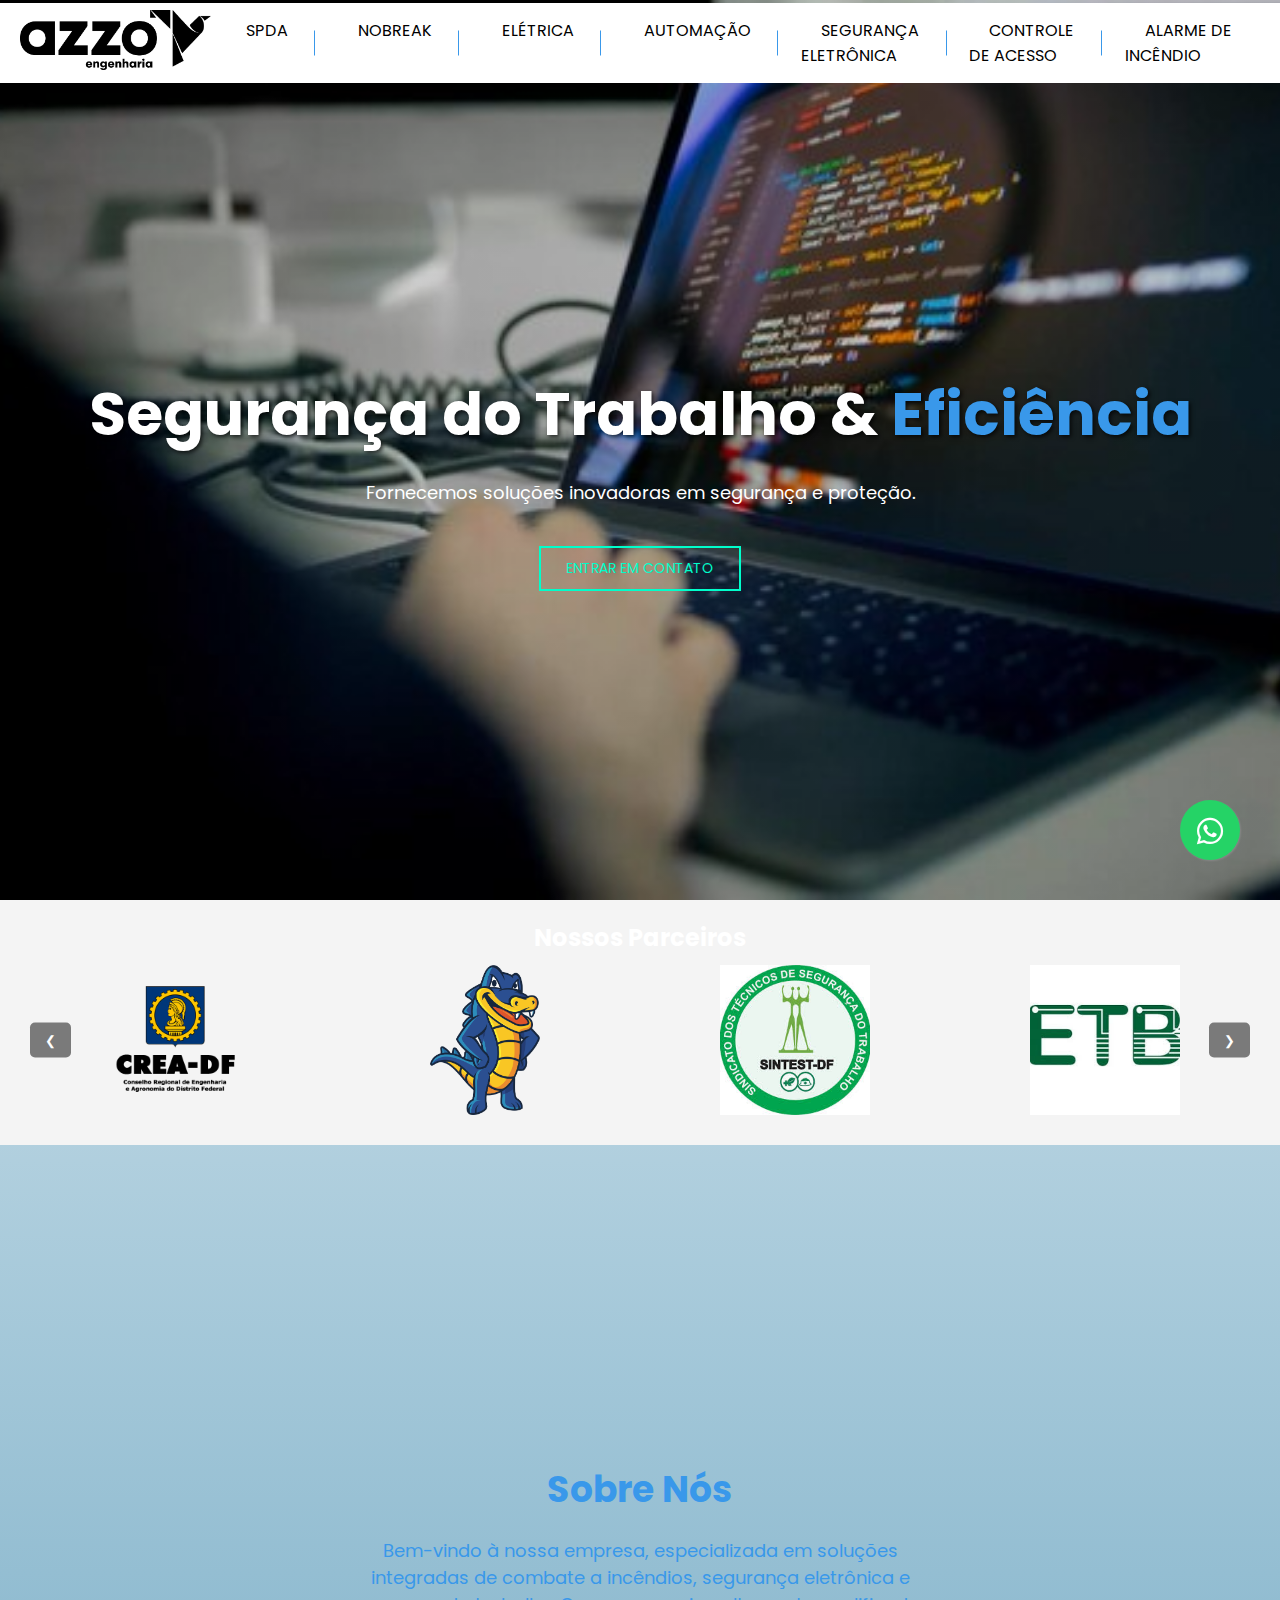
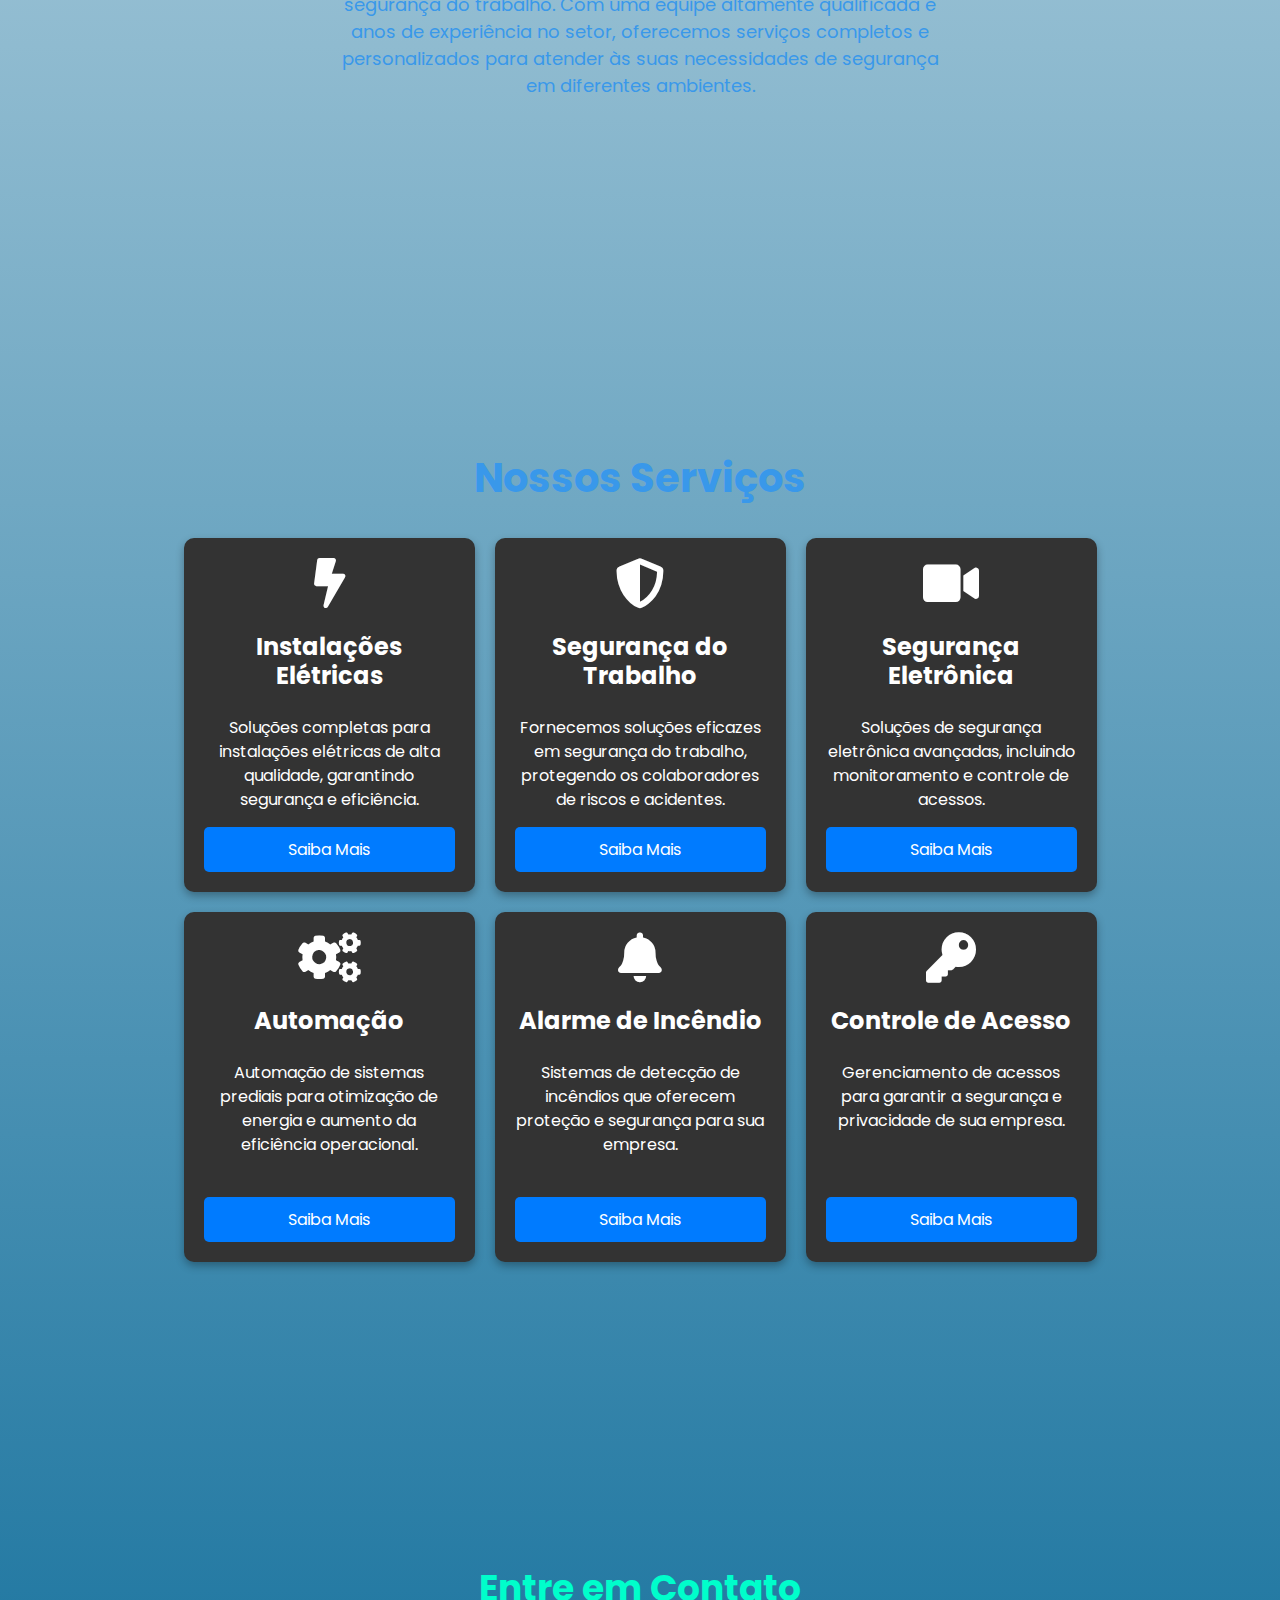
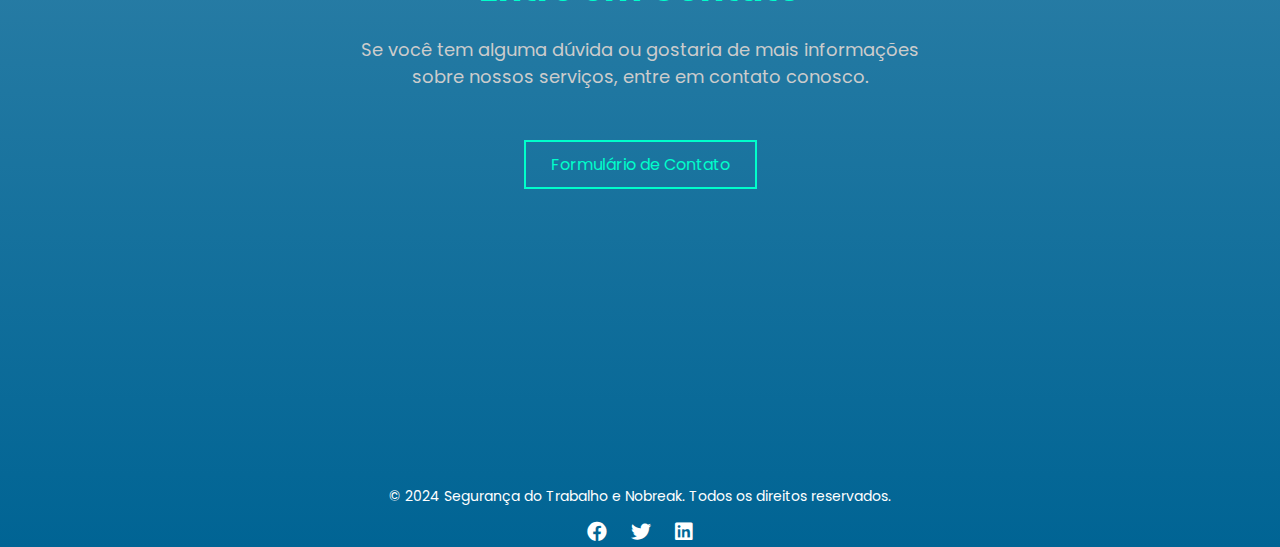
<file: index.html>
<!DOCTYPE html>
<html lang="en">
<head>
    <meta charset="UTF-8">
    <meta name="viewport" content="width=device-width, initial-scale=1.0">
    <title>Segurança do Trabalho e Nobreak</title>
    <link rel="stylesheet" href="https://cdnjs.cloudflare.com/ajax/libs/font-awesome/5.15.3/css/all.min.css">
    <link href="https://fonts.googleapis.com/css2?family=Poppins:wght@400;600;700;900&display=swap" rel="stylesheet">
    
    <link rel="stylesheet" href="./styles/styleHeader.css">
    <link rel="stylesheet" href="./styles/styleWelcome.css">
    <link rel="stylesheet" href="./styles/stylepartners.css">
    <link rel="stylesheet" href="./styles/styleAbout.css">
    <link rel="stylesheet" href="./styles/styleServices.css">
    <link rel="stylesheet" href="./styles/styleFooter.css">
    <link rel="stylesheet" href="./styles/styleContact.css">
    <link rel="stylesheet" href="./styles/styleIndex.css">
<body>
    <header>
        <div class="wrapper">
            <div class="logo">
                <img src="./assets/logo-azzo-preta.png" alt="Logo">
            </div>
            <div class="menu-toggle" id="menuToggle">
                <div class="bar"></div>
                <div class="bar"></div>
                <div class="bar"></div>
            </div>
            <ul class="nav-area" id="navArea">
                <li><a href="#welcome">SPDA</a></li>
                <li><a href="#about">Nobreak</a></li>
                <li><a href="#contact">Elétrica</a></li>
                <li><a href="#welcome">Automação</a></li>
                <li><a href="#about">Segurança eletrônica</a></li>
                <li><a href="#contact">Controle de acesso</a></li>
                <li><a href="#contact">Alarme de incêndio</a></li>
            </ul>
        </div>
    </header>

    <section class="welcome-text" id="welcome">
        <h1>Segurança do Trabalho & <span>Eficiência</span></h1>
        <p>Fornecemos soluções inovadoras em segurança e proteção.</p>
        <a href="https://wa.me/5511996349477" class="contact-us-btn" target="_blank">Entrar em contato</a>
    </section>

    <section class="partners" id="partners">
        <h2>Nossos Parceiros</h2>
        <div class="carousel">
            <div class="carousel-inner">
                <div class="carousel-item active">
                    <img src="./assets/crea.png" alt="Parceiro 1">
                </div>
                <div class="carousel-item">
                    <img src="./assets/hostgator.png" alt="Parceiro 2">
                </div>
                <div class="carousel-item">
                    <img src="./assets/image-2.jpeg" alt="Parceiro 3">
                </div>
                <div class="carousel-item">
                    <img src="./assets/image-3.jpeg" alt="Parceiro 4">
                </div>
            </div>
            <button class="carousel-control prev" onclick="moveSlide(-1)">&#10094;</button>
            <button class="carousel-control next" onclick="moveSlide(1)">&#10095;</button>
        </div>
    </section>
    
    <section class="about" id="about">
        <h2>Sobre Nós</h2>
        <p>Bem-vindo à nossa empresa, especializada em soluções integradas de combate a 
            incêndios, segurança eletrônica e segurança do trabalho. Com uma equipe altamente qualificada 
            e anos de experiência no setor, oferecemos serviços completos e personalizados para atender às 
            suas necessidades de segurança em diferentes ambientes.</p>
    </section>

    <section class="services" id="services">
        <h2>Nossos Serviços</h2>
        <div class="service-container">
            <div class="service-item">
                <i class="fas fa-bolt"></i>
                <h3>Instalações Elétricas</h3>
                <p>Soluções completas para instalações elétricas de alta qualidade, garantindo segurança e eficiência.</p>
                <a href="#" class="service-btn">Saiba Mais</a>
            </div>
            <div class="service-item">
                <i class="fas fa-shield-alt"></i>
                <h3>Segurança do Trabalho</h3>
                <p>Fornecemos soluções eficazes em segurança do trabalho, protegendo os colaboradores de riscos e acidentes.</p>
                <a href="#" class="service-btn">Saiba Mais</a>
            </div>
            <div class="service-item">
                <i class="fas fa-video"></i>
                <h3>Segurança Eletrônica</h3>
                <p>Soluções de segurança eletrônica avançadas, incluindo monitoramento e controle de acessos.</p>
                <a href="#" class="service-btn">Saiba Mais</a>
            </div>
            <div class="service-item">
                <i class="fas fa-cogs"></i>
                <h3>Automação</h3>
                <p>Automação de sistemas prediais para otimização de energia e aumento da eficiência operacional.</p>
                <a href="#" class="service-btn">Saiba Mais</a>
            </div>
            <div class="service-item">
                <i class="fas fa-bell"></i>
                <h3>Alarme de Incêndio</h3>
                <p>Sistemas de detecção de incêndios que oferecem proteção e segurança para sua empresa.</p>
                <a href="#" class="service-btn">Saiba Mais</a>
            </div>
            <div class="service-item">
                <i class="fas fa-key"></i>
                <h3>Controle de Acesso</h3>
                <p>Gerenciamento de acessos para garantir a segurança e privacidade de sua empresa.</p>
                <a href="#" class="service-btn">Saiba Mais</a>
            </div>
        </div>
    </section>

    <section class="contact" id="contact">
        <h2>Entre em Contato</h2>
        <p>Se você tem alguma dúvida ou gostaria de mais informações sobre nossos serviços, entre em contato conosco.</p>
        <a href="https://wa.me/5511996349477" class="contact-btn" target="_blank">Formulário de Contato</a>
    </section>

    <a class="btn-whatsapp" href="https://wa.me/5511996349477" target="_blank">
        <i class="fab fa-whatsapp"></i>
    </a>

    <footer>
        <p>&copy; 2024 Segurança do Trabalho e Nobreak. Todos os direitos reservados.</p> 
        <div class="social-icons">
            <a href="https://facebook.com" target="_blank"><i class="fab fa-facebook"></i></a>
            <a href="https://twitter.com" target="_blank"><i class="fab fa-twitter"></i></a>
            <a href="https://linkedin.com" target="_blank"><i class="fab fa-linkedin"></i></a>
        </div>
    </footer>

    <script>
        const menuToggle = document.getElementById('menuToggle');
        const navArea = document.getElementById('navArea');

        menuToggle.addEventListener('click', () => {
            navArea.classList.toggle('active');
            menuToggle.classList.toggle('active');
        });

        let currentSlide = 0;
let itemsToShow = window.innerWidth < 768 ? 1 : 4; // 1 item para mobile e 4 para desktop
const carouselInner = document.querySelector('.carousel-inner');
const carouselItems = document.querySelectorAll('.carousel-item');

// Duplicar os itens para permitir o looping
const cloneItems = [...carouselItems].map(item => item.cloneNode(true));
cloneItems.forEach(item => carouselInner.appendChild(item));

// Atualiza a quantidade total de slides após a duplicação
const totalSlides = carouselItems.length + cloneItems.length;

function showSlide(index) {
    const offset = (index % (carouselItems.length)) * (100 / itemsToShow); // Calcular o deslocamento em %
    carouselInner.style.transform = `translateX(-${offset}%)`;
}

function moveSlide(step) {
    currentSlide += step;

    // Se o slide atual estiver fora dos limites, reinicie
    if (currentSlide >= totalSlides) {
        currentSlide = 0; // Volta para o primeiro slide
    } else if (currentSlide < 0) {
        currentSlide = totalSlides - 1; // Volta para o último slide
    }

    showSlide(currentSlide);
}

// Mover manualmente
document.querySelector('.carousel-control.prev').addEventListener('click', () => moveSlide(-1));
document.querySelector('.carousel-control.next').addEventListener('click', () => moveSlide(1));

// Configurar intervalo automático para todas as versões
const autoSlideInterval = setInterval(() => {
    moveSlide(1);
}, 3000); // Muda a cada 3 segundos

// Inicializar o carrossel mostrando os primeiros itens
showSlide(currentSlide);

// Adicione um listener para redimensionamento da janela
window.addEventListener('resize', () => {
    itemsToShow = window.innerWidth < 768 ? 1 : 4; // Atualiza o número de itens exibidos
    currentSlide = 0; // Reseta para o primeiro item
    showSlide(currentSlide); // Atualiza a exibição
});

        </script>
</body>
</html>
</file>
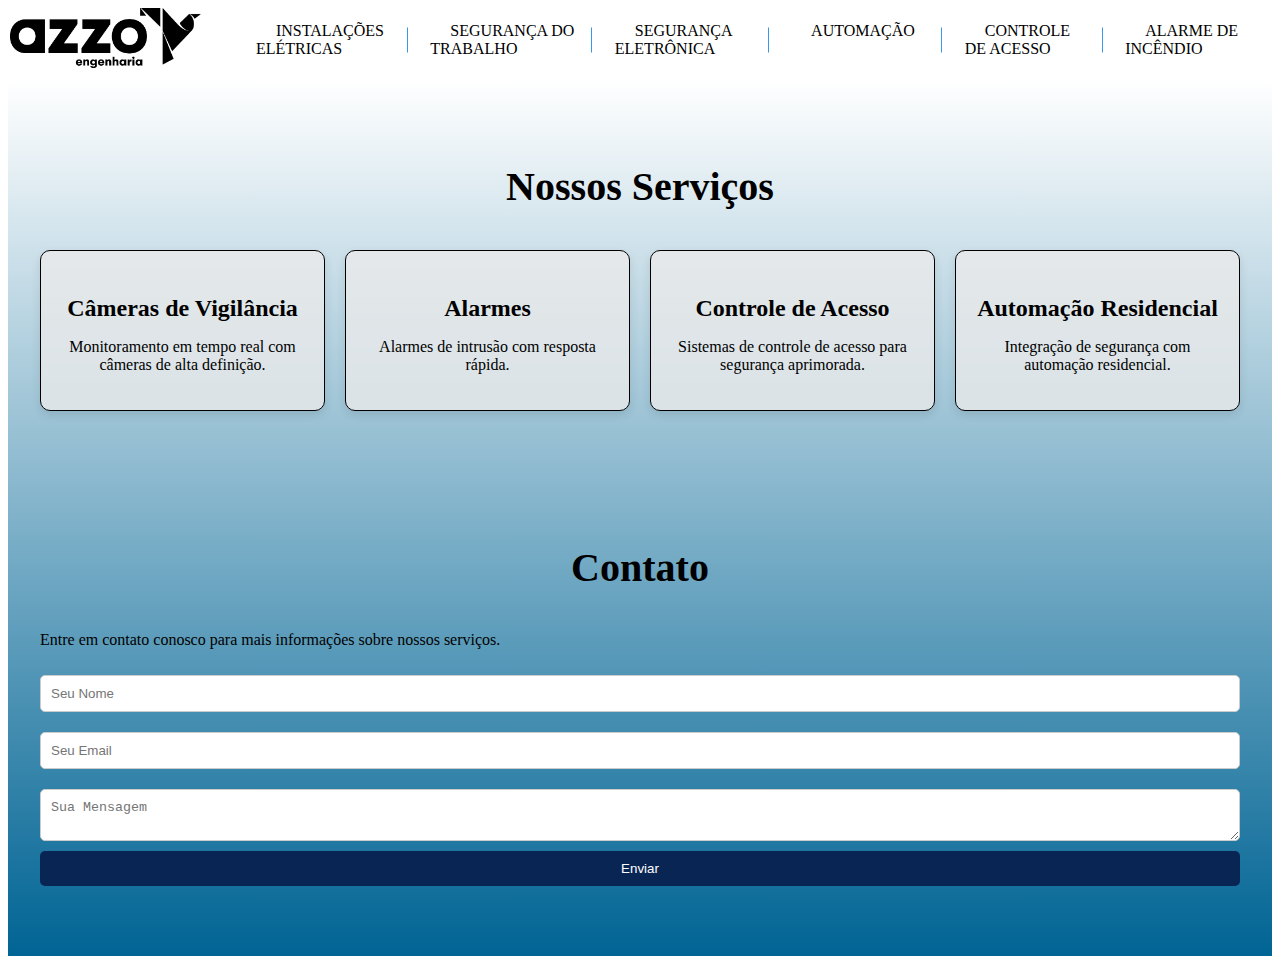
<file: pages/alarme-de-incendio.html>
<!DOCTYPE html>
<html lang="pt-BR">
<head>
    <meta charset="UTF-8">
    <meta name="viewport" content="width=device-width, initial-scale=1.0">
    <title>Serviços de Segurança Eletrônica</title>
    <link rel="stylesheet" href="./blog.css">
</head>
<body>

    <header>
        <div class="wrapper">
            <div class="logo">
                <a href="./../index.html"> 
                    <img src="../assets/logo-azzo-preta.png" alt="Logo">
                </a>
            </div>
            <div class="menu-toggle" id="menuToggle">
                <div class="bar"></div>
                <div class="bar"></div>
                <div class="bar"></div>
            </div>
            <ul class="nav-area" id="navArea">
                <li><a href="./instalacoes-eletricas.html">Instalações Elétricas</a></li>
                <li><a href="./seguranca-do-trabalho.html">Segurança do Trabalho</a></li>
                <li><a href="./automacao.html">Segurança Eletrônica</a></li>
                <li><a href="./seguranca-eletronica.html">Automação</a></li>
                <li><a href="./alarme-de-incendio.html">Controle de Acesso</a></li>
                <li><a href="./controle-de-acesso.html">Alarme de Incêndio</a></li>
            </ul>
        </div>
    </header>

    <div class='content'>
        <section id="servicos" class="services-section">
            <div class="container">
                <h2>Nossos Serviços</h2>
                <div class="services-grid">
                    <div class="service-card">
                        <h3>Câmeras de Vigilância</h3>
                        <p>Monitoramento em tempo real com câmeras de alta definição.</p>
                    </div>
                    <div class="service-card">
                        <h3>Alarmes</h3>
                        <p>Alarmes de intrusão com resposta rápida.</p>
                    </div>
                    <div class="service-card">
                        <h3>Controle de Acesso</h3>
                        <p>Sistemas de controle de acesso para segurança aprimorada.</p>
                    </div>
                    <div class="service-card">
                        <h3>Automação Residencial</h3>
                        <p>Integração de segurança com automação residencial.</p>
                    </div>
                </div>
            </div>
        </section>
    
        <section id="contato" class="contact-section">
            <div class="container">
                <h2>Contato</h2>
                <p>Entre em contato conosco para mais informações sobre nossos serviços.</p>
                <form>
                    <input type="text" placeholder="Seu Nome" required>
                    <input type="email" placeholder="Seu Email" required>
                    <textarea placeholder="Sua Mensagem" required></textarea>
                    <button type="submit">Enviar</button>
                </form>
            </div>
        </section>
    </div>

    <script>
        document.addEventListener('DOMContentLoaded', function () {
            const menuToggle = document.querySelector('.menu-toggle');
            const navArea = document.querySelector('.nav-area');

            menuToggle.addEventListener('click', function () {
                navArea.classList.toggle('show'); // Adiciona ou remove a classe 'show'
            });
        });
    </script>
    
</body>
</html>
</file>
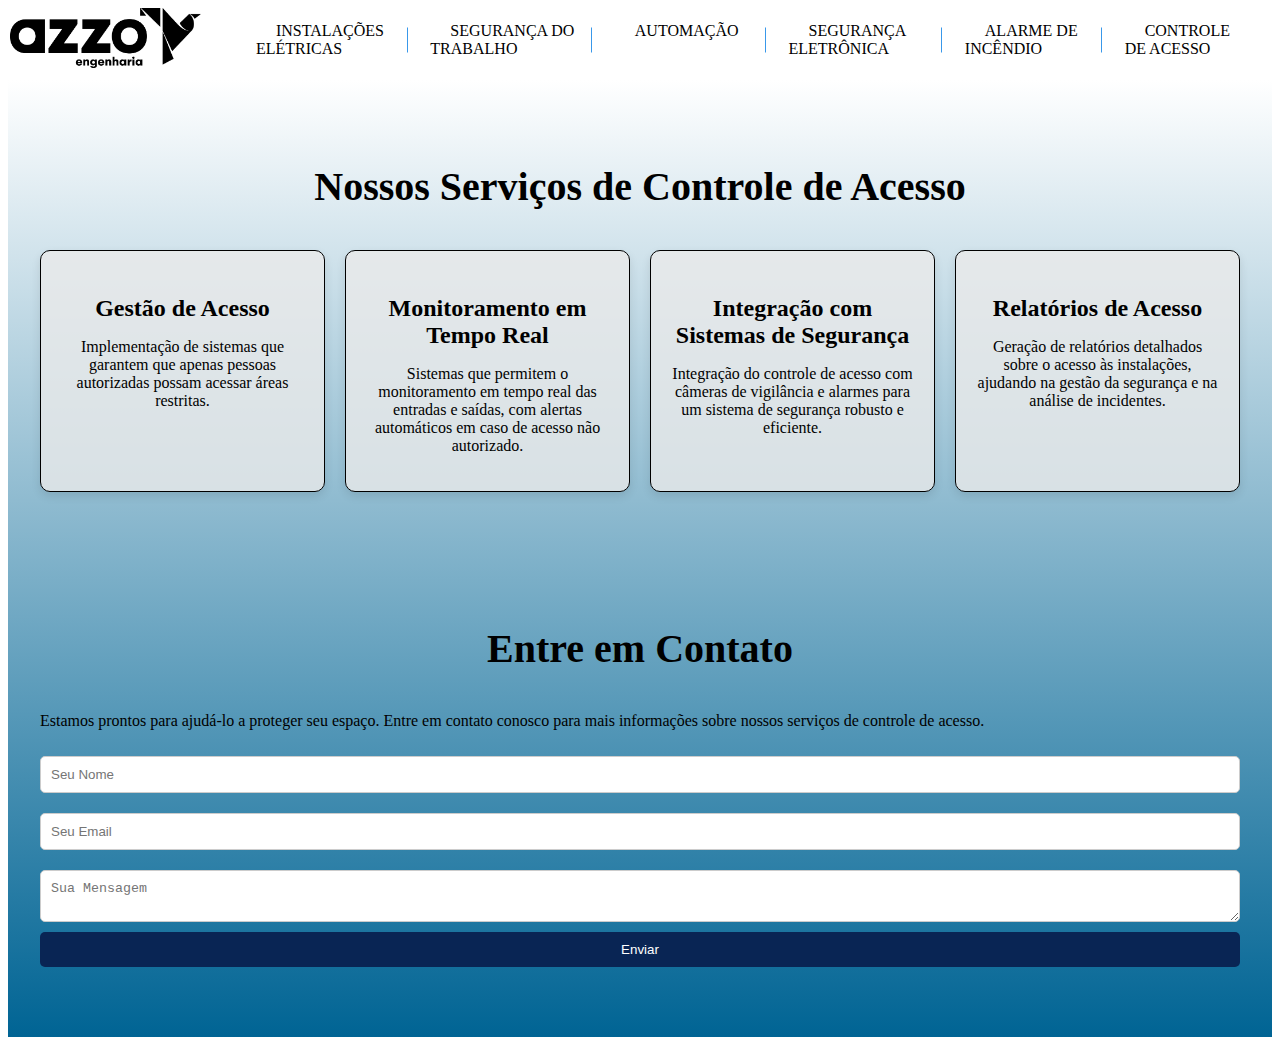
<file: pages/controle-de-acesso.html>
<!DOCTYPE html>
<html lang="pt-BR">
<head>
    <meta charset="UTF-8">
    <meta name="viewport" content="width=device-width, initial-scale=1.0">
    <title>Serviços de Controle de Acesso</title>
    <link rel="stylesheet" href="./blog.css">
</head>
<body>

    <header>
        <div class="wrapper">
            <div class="logo">
                <a href="./../index.html"> 
                    <img src="../assets/logo-azzo-preta.png" alt="Logo">
                </a>
            </div>
            <div class="menu-toggle" id="menuToggle">
                <div class="bar"></div>
                <div class="bar"></div>
                <div class="bar"></div>
            </div>
            <ul class="nav-area" id="navArea">
                <li><a href="./instalacoes-eletricas.html">Instalações Elétricas</a></li>
                <li><a href="./seguranca-do-trabalho.html">Segurança do Trabalho</a></li>
                <li><a href="./automacao.html">Automação</a></li>
                <li><a href="./seguranca-eletronica.html">Segurança Eletrônica</a></li>
                <li><a href="./alarme-de-incendio.html">Alarme de Incêndio</a></li>
                <li><a href="./controle-de-acesso.html">Controle de Acesso</a></li>
            </ul>
        </div>
    </header>

    <div class='content'>
        <section id="servicos" class="services-section">
            <div class="container">
                <h2>Nossos Serviços de Controle de Acesso</h2>
                <div class="services-grid">
                    <div class="service-card">
                        <h3>Gestão de Acesso</h3>
                        <p>Implementação de sistemas que garantem que apenas pessoas autorizadas possam acessar áreas restritas.</p>
                    </div>
                    <div class="service-card">
                        <h3>Monitoramento em Tempo Real</h3>
                        <p>Sistemas que permitem o monitoramento em tempo real das entradas e saídas, com alertas automáticos em caso de acesso não autorizado.</p>
                    </div>
                    <div class="service-card">
                        <h3>Integração com Sistemas de Segurança</h3>
                        <p>Integração do controle de acesso com câmeras de vigilância e alarmes para um sistema de segurança robusto e eficiente.</p>
                    </div>
                    <div class="service-card">
                        <h3>Relatórios de Acesso</h3>
                        <p>Geração de relatórios detalhados sobre o acesso às instalações, ajudando na gestão da segurança e na análise de incidentes.</p>
                    </div>
                </div>
            </div>
        </section>
    
        <section id="contato" class="contact-section">
            <div class="container">
                <h2>Entre em Contato</h2>
                <p>Estamos prontos para ajudá-lo a proteger seu espaço. Entre em contato conosco para mais informações sobre nossos serviços de controle de acesso.</p>
                <form>
                    <input type="text" placeholder="Seu Nome" required>
                    <input type="email" placeholder="Seu Email" required>
                    <textarea placeholder="Sua Mensagem" required></textarea>
                    <button type="submit">Enviar</button>
                </form>
            </div>
        </section>
    </div>

    <script>
        document.addEventListener('DOMContentLoaded', function () {
            const menuToggle = document.querySelector('.menu-toggle');
            const navArea = document.querySelector('.nav-area');

            menuToggle.addEventListener('click', function () {
                navArea.classList.toggle('show'); // Adiciona ou remove a classe 'show'
            });
        });
    </script>
    
</body>
</html>
</file>
<file: styles/styleHeader.css>
/* Estilos gerais do cabeçalho */
header {
    position: fixed; /* Cabeçalho fixo no topo */
    top: 0;
    left: 0;
    width: 100%;
    height: 80px; /* Altura do cabeçalho */
    z-index: 1000; /* Para garantir que fique acima do conteúdo */
    background: #fff;
    margin: 3px 0; /* Espaço */
    display: flex; /* Flexbox para alinhamento */
    justify-content: space-between; /* Espaça logo e menu */
    align-items: center; /* Alinha verticalmente */
    padding: 0 20px; /* Espaçamento horizontal */
}

.wrapper {
    display: flex;
    align-items: center; /* Centraliza logo e menu toggle */
    width: 100%; /* Largura total */
}

.logo img {
    max-height: 60px; /* Limita a altura da logo */
}

.menu-toggle {
    display: none; /* Esconde o menu toggle por padrão */
    flex-direction: column; /* Coluna para as barras */
    cursor: pointer; /* Indica que é clicável */
    margin-left: auto; /* Margem à esquerda para empurrar para a direita */
}

.menu-toggle .bar {
    height: 3px;
    width: 25px;
    background-color: #000; /* Alterado para preto */
    margin: 3px 0; /* Espaço entre as barras */
}

.nav-area {
    list-style: none;
    display: flex; /* Flex para o menu */
    margin-left: auto; /* Espaço à esquerda para separar da logo */
}

.nav-area li {
    margin: 0 15px; /* Espaçamento entre itens */
    position: relative; /* Para posicionar a borda */
}

.nav-area li a {
    color: #000000; /* Cor padrão dos links */
    text-decoration: none;
    padding: 10px 20px; /* Padding consistente para todos os links */
    font-size: 16px; /* Tamanho da fonte consistente */
    text-transform: uppercase; /* Letras maiúsculas */
    transition: color 0.3s; /* Transição suave */
    border-radius: 5px; /* Arredonda os cantos */
}

/* Borda entre os itens do menu */
.nav-area li:not(:last-child)::after {
    content: ""; /* Cria um pseudo-elemento */
    position: absolute;
    right: -7.5px; /* Posição da borda */
    top: 50%;
    transform: translateY(-50%);
    width: 1px; /* Largura da borda */
    height: 25px; /* Altura da borda */
    background-color: #3998EA; /* Cor da borda */
}

/* Estilo para o hover do link */
.nav-area li a:hover {
    color: #3998EA; /* Cor do texto ao passar o mouse */
}

/* Estilos para dispositivos móveis */
@media (max-width: 768px) {
    .menu-toggle {
        display: flex; /* Mostra o toggle no mobile */
    }
    
    .nav-area {
        flex-direction: column; /* Coloca os itens em coluna */
        position: absolute; /* Posiciona o menu */
        top: 80px; /* Abaixo do cabeçalho */
        left: 0;
        width: 100%; /* Largura total */
        background: #333; /* Fundo do menu */
        display: none; /* Esconde o menu por padrão */
    }

    .nav-area.show {
        display: flex; /* Mostra o menu quando ativo */
    }

    .nav-area li {
        margin: 10px 0; /* Espaçamento vertical entre itens */
        text-align: center; /* Centraliza os links */
    }

    .nav-area li a {
        color: #ffffff; /* Letras brancas na versão mobile */
        padding: 15px 20px; /* Aumenta o padding para todos os links */
        transition: background-color 0.3s; /* Transição suave para o fundo */
    }

    .nav-area li a:hover {
        background-color: #3998EA; /* Fundo ao passar o mouse */
    }
}
</file>
<file: styles/styleWelcome.css>
.welcome-text {
    width: 100%;
    height: 100vh; /* A altura da seção ocupa 100% da altura da viewport */
    display: flex; /* Flexbox para centralização */
    flex-direction: column;
    justify-content: center;
    align-items: center;
    text-align: center; /* Centraliza o texto */
    background: linear-gradient(rgba(0, 0, 0, 0.2), rgba(0, 0, 0, 0.2)), url('../assets/image-1.jpg') no-repeat center center; /* Gradiente mais claro */
    background-size: cover; /* Cobertura total */
    padding-top: 0; /* Ajuste conforme necessário */
    animation: fadeIn 1s ease-in; /* Animação de entrada */
}

@keyframes fadeIn {
    from { opacity: 0; }
    to { opacity: 1; }
}

.welcome-text h1 {
    font-size: 60px;
    text-shadow: 2px 2px 4px rgba(0, 0, 0, 0.7); /* Sombra de texto */
}

.welcome-text h1 span {
    color: #3998EA;
}

.welcome-text p {
    font-size: 18px;
    margin: 20px 0;
}

.contact-us-btn {
    border: 1px solid #fff;
    padding: 10px 25px;
    text-decoration: none;
    text-transform: uppercase;
    font-size: 14px;
    margin-top: 20px;
    display: inline-block;
    color: #fff;
    transition: background 0.3s, color 0.3s; /* Transição suave */
}

.contact-us-btn:hover {
    background: #3998EA; /* Cor de fundo ao passar o mouse */
    color: #333; /* Cor do texto ao passar o mouse */
}
</file>
<file: styles/stylepartners.css>
.partners {
    padding: 20px; /* Padding para a seção */
    text-align: center;
    background-color: #f4f4f4; /* Cor de fundo para a seção */
    height: auto; /* Ajusta a altura da seção automaticamente */
}

.carousel {
    position: relative;
    width: 100%; /* A largura do carrossel é 100% da seção */
    margin: 0 auto; /* Centraliza o carrossel */
    overflow: hidden; /* Oculta os itens que estão fora do carrossel */
}

.carousel-inner {
    display: flex;
    transition: transform 0.5s ease; /* Transição suave ao mudar de imagem */
    width: auto; /* A largura será ajustada automaticamente para os itens */
}

.carousel-item {
    flex: 0 0 auto; /* Ajusta a largura com base no número de itens a serem exibidos */
    height: auto; /* O item ocupa toda a altura do carrossel */
    display: flex; /* Flexbox para centralizar a imagem */
    justify-content: center; /* Centraliza horizontalmente */
    align-items: center; /* Centraliza verticalmente */
    padding: 10px; /* Adiciona espaço entre os itens */
    box-sizing: border-box; /* Inclui o padding na largura total */
}

.carousel-item img {
    max-height: 150px; /* Limita a altura máxima da imagem */
    width: 100%; /* Ajusta a largura para 100% do item */
    height: auto; /* Mantém a proporção da imagem */
    object-fit: contain; /* Mantém a proporção da imagem sem distorções */
}

/* Estilos para responsividade */
@media (max-width: 768px) {
    .carousel-item {
        flex: 0 0 100%; /* Cada item ocupa 100% da largura em dispositivos móveis */
    }

    .carousel-inner {
        transition: none; /* Remove a transição em mobile para não afetar a experiência */
    }
}

@media (min-width: 769px) {
    .carousel-item {
        flex: 0 0 25%; /* Cada item ocupa 25% da largura em desktops, ajuste conforme necessário */
    }
}

.carousel-control {
    position: absolute;
    top: 50%;
    transform: translateY(-50%);
    background-color: rgba(0, 0, 0, 0.5); /* Cor de fundo semi-transparente */
    color: white; /* Cor do texto */
    border: none; /* Remove a borda do botão */
    padding: 10px 15px; /* Aumenta o padding horizontal para melhor clique */
    cursor: pointer; /* Cursor de ponteiro ao passar o mouse */
    border-radius: 5px; /* Arredonda os cantos do botão */
    transition: background-color 0.3s ease; /* Transição suave na cor de fundo */
}

.carousel-control:hover {
    background-color: rgba(0, 0, 0, 0.7); /* Escurece o fundo ao passar o mouse */
}

.carousel-control.prev {
    left: 10px; /* Distância da borda esquerda */
}

.carousel-control.next {
    right: 10px; /* Distância da borda direita */
}
</file>
<file: styles/styleAbout.css>
.about, .contact .services {
    width: 100%; /* Garante 100% de largura */
    height: 100vh; /* Garante 100% de altura */
}

.about h2, .contact h2 {
    font-size: 36px;
    margin-bottom: 20px;
    color: #3998EA; /* Cor do título */
}

.about p, .contact p {
    font-size: 18px;
    margin-bottom: 30px;
    max-width: 600px; /* Limitar largura do texto */
    line-height: 1.5; /* Melhor legibilidade */
}
</file>
<file: styles/styleServices.css>
* {
    margin: 0;
    padding: 0;
    box-sizing: border-box;
}

body {
    font-family: 'Poppins', sans-serif;
    background-color: #000; /* Fundo preto */
    color: #fff; /* Texto branco */
    background: linear-gradient(to bottom, white, rgb(0, 100, 148));
}

header {
    position: fixed; /* Cabeçalho fixo no topo */
    top: 0;
    left: 0;
    width: 100%;
    height: 80px; /* Altura do cabeçalho */
    z-index: 1000; /* Para garantir que fique acima do conteúdo */
    /* background: rgba(0, 0, 0, 0.8);  */
    /* background: rgba(0, 100, 148, 0.8);  */
    background:  #fff;
    margin: 3px 0; /* Espaço 
    /* background: linear-gradient(to bottom, white, rgb(0, 100, 148)); */



    display: flex; /* Flexbox para alinhamento */
    justify-content: space-between; /* Espaça logo e menu */
    align-items: center; /* Alinha verticalmente */
    padding: 0 20px; /* Espaçamento horizontal */
}

.wrapper {
    display: flex;
    align-items: center; /* Centraliza logo e menu toggle */
    width: 100%; /* Largura total */
}

.logo img {
    max-height: 60px; /* Limita a altura da logo */
}

.menu-toggle {
    display: none; /* Esconde o menu toggle por padrão */
    flex-direction: column; /* Coluna para as barras */
    cursor: pointer; /* Indica que é clicável */
    margin-left: auto; /* Margem à esquerda para empurrar para a direita */
}

.menu-toggle .bar {
    height: 3px;
    width: 25px;
    background-color: #fff;
    margin: 3px 0; /* Espaço entre as barras */
}

.nav-area {
    list-style: none;
    display: flex; /* Flex para o menu */
    margin-left: auto; /* Espaço à esquerda para separar da logo */
}

.nav-area li {
    margin: 0 15px; /* Espaçamento entre itens */
}

.nav-area li a {
    color: #000000;
    text-decoration: none;
    padding: 10px 20px;
    font-size: 16px;
    text-transform: uppercase;
    transition: color 0.3s; /* Transição suave */
}

.nav-area li a:hover {
    color: #3998EA; /* Cor do texto ao passar o mouse */
}

.welcome-text {
    width: 100%;
    height: 100vh; /* A altura da seção ocupa 100% da altura da viewport */
    display: flex; /* Flexbox para centralização */
    flex-direction: column;
    justify-content: center;
    align-items: center;
    text-align: center; /* Centraliza o texto */
    /* background: linear-gradient(rgba(0, 0, 0, 0.6), rgba(0, 0, 0, 0.6)), url('./assets/seguranca-do-trabalho-2.jpg') no-repeat center center; */
    background-size: cover; /* Cobertura total */
    padding-top: 80px; /* Adiciona espaço para o cabeçalho */
    animation: fadeIn 1s ease-in; /* Animação de entrada */
}

@keyframes fadeIn {
    from { opacity: 0; }
    to { opacity: 1; }
}

.welcome-text h1 {
    font-size: 60px;
    text-shadow: 2px 2px 4px rgba(0, 0, 0, 0.7); /* Sombra de texto */
}

.welcome-text h1 span {
    color: #3998EA;
}

.welcome-text p {
    font-size: 18px;
    margin: 20px 0;
}

.contact-us-btn {
    border: 1px solid #fff;
    padding: 10px 25px;
    text-decoration: none;
    text-transform: uppercase;
    font-size: 14px;
    margin-top: 20px;
    display: inline-block;
    color: #fff;
    transition: background 0.3s, color 0.3s; /* Transição suave */
}

.contact-us-btn:hover {
    background: #3998EA; /* Cor de fundo ao passar o mouse */
    color: #333; /* Cor do texto ao passar o mouse */
}

/* section {
    width: 100%;
    height: 100vh; 
    display: flex;
    flex-direction: column;
    justify-content: center;
    align-items: center;
    background-color: #cccccc; 
    padding: 20px;
    text-align: center;
} */

section {
    width: 100%;
    height: 100vh; /* Cada seção ocupa 100% da altura da viewport */
    display: flex; /* Flexbox para centralizar conteúdo */
    flex-direction: column;
    justify-content: center;
    align-items: center;
    /* background: linear-gradient(to bottom, white, rgb(0, 100, 148));  */
    padding: 20px;
    text-align: center;
}

.about, .contact .services {
    width: 100%; /* Garante 100% de largura */
    height: 100vh; /* Garante 100% de altura */
}

/* .about, .contact .services {
    width: 100%;
    height: 100vh; 
} */

.about h2 {
    font-size: 36px;
    margin-bottom: 20px;
    color: #3998EA; /* Cor do título */
}

.contact h2 {
    font-size: 36px;
    margin-bottom: 20px;
    color: #cccccc; 
}

.contact p {
    color: #cccccc; 
    font-size: 18px;
    margin-bottom: 30px;
    max-width: 600px; /* Limitar largura do texto */
    line-height: 1.5; /* Melhor legibilidade */
}

.about p {
    color: #3998EA;
    font-size: 18px;
    margin-bottom: 30px;
    max-width: 600px; /* Limitar largura do texto */
    line-height: 1.5; /* Melhor legibilidade */
}

.contact-us-btn, .contact-btn {
    border: 2px solid #3998EA; /* Cor do contorno */
    background: transparent; /* Fundo transparente */
    padding: 10px 25px;
    color: #3998EA;
    text-decoration: none;
    display: inline-block;
    margin-top: 20px;
    transition: background 0.3s, color 0.3s; /* Transição suave */
}

.contact-us-btn:hover, .contact-btn:hover {
    background: #3998EA; /* Cor de fundo ao passar o mouse */
    color: #fff; /* Cor do texto ao passar o mouse */
}

.btn-whatsapp {
    position: fixed;
    width: 60px;
    height: 60px;
    bottom: 40px;
    right: 40px;
    background-color: #25d366;
    color: #fff;
    border-radius: 50px;
    text-align: center;
    font-size: 30px;
    box-shadow: 1px 1px 2px #888;
    z-index: 1000;
}

.fa-whatsapp {
    margin-top: 16px;
}

/* Estilos para mobile */
@media (max-width: 768px) {
    .nav-area {
        display: none; /* Esconde o menu por padrão */
        flex-direction: column; /* Menu vertical */
        position: absolute; /* Para sobrepor ao conteúdo */
        background: rgba(0, 0, 0, 0.9); /* Fundo semitransparente */
        top: 80px; /* Abaixo do cabeçalho */
        right: 0;
        width: 100%; /* Largura total */
        padding: 20px; /* Espaçamento */
    }

    .nav-area.active {
        display: flex; /* Exibe o menu quando ativo */
    }

    .menu-toggle {
        display: flex; /* Exibe o menu toggle */
    }

    .welcome-text h1 {
        font-size: 30px; /* Reduz tamanho da fonte */
    }

    .welcome-text p {
        font-size: 16px; /* Reduz tamanho do texto */
    }
}

.services {
    text-align: center;
    padding: 50px 20px;
    color: white;
    /* background-color: #cccccc;  */
}
.services h2 {
    color: #3998EA; /* Cor do título principal */
    font-size: 2.5em;
    margin-bottom: 30px;
    text-align: center; /* Garante o alinhamento centralizado */
}

.service-container {
    display: grid;
    grid-template-columns: repeat(auto-fit, minmax(250px, 1fr)); /* Ajuste automático das colunas */
    gap: 20px; /* Espaço entre os itens */
    justify-content: center;
}

.service-item {
    /* background-color: rgba(255, 255, 255, 0.1); */
    background-color: #333333; /* Fundo cinza escuro */
    padding: 20px;
    border-radius: 10px;
    box-shadow: 0 4px 8px rgba(0, 0, 0, 0.3);
    text-align: center;
    transition: transform 0.3s;
    color: white;
    display: flex;
    flex-direction: column;
    justify-content: space-between;
    height: 100%;
    min-height: 350px; /* Garante uma altura mínima consistente */
}

.service-item i {
    font-size: 50px;
    color: white;
    margin-bottom: 15px;
}

.service-item h3 {
    margin: 10px 0;
    font-size: 1.5em;
    line-height: 1.2;
}

.service-item p {
    margin: 15px 0;
    font-size: 1em;
    line-height: 1.5;
    color: white;
    flex-grow: 1; /* Garante que o texto ocupe o espaço vertical disponível */
}

.service-item .service-btn {
    display: inline-block;
    margin-top: auto; /* Mantém o botão na parte inferior do item */
    padding: 10px 20px;
    background-color: #007BFF;
    color: white;
    text-decoration: none;
    border-radius: 5px;
    transition: background-color 0.3s;
}

.service-item:hover {
    transform: scale(1.05);
}

.service-item:hover .service-btn {
    background-color: #0056b3;
}


footer {
    width: 100%;
    background-color: rgb(0, 100, 148)
    padding: 20px 0;
    text-align: center;
    color: #fff; /* Texto branco */
    position: relative;
    bottom: 0;
    left: 0;
}

footer p {
    font-size: 14px;
    margin-bottom: 10px;
    line-height: 1.6;
}

footer p a {
    color: #3998EA; /* Cor dos links */
    text-decoration: none;
    transition: color 0.3s ease;
}

footer p a:hover {
    color: #fff; /* Cor ao passar o mouse */
}

footer .social-icons {
    margin-top: 10px;
}

footer .social-icons a {
    color: #fff;
    margin: 0 10px;
    font-size: 20px;
    transition: color 0.3s ease;
}

footer .social-icons a:hover {
    color: #3998EA; /* Cor ao passar o mouse sobre ícones sociais */
}
/* Estilos para mobile */
@media (max-width: 768px) {
    footer p {
        font-size: 12px; /* Tamanho menor em dispositivos móveis */
    }

    footer .social-icons a {
        font-size: 18px; /* Ajuste no tamanho dos ícones */
    }
}

/* 
.btn-whatsapp {
    position: fixed;
    width: 60px;
    height: 60px;
    bottom: 40px;
    right: 40px;
    background-color: #25d366;
    color: #fff;
    border-radius: 50px;
    text-align: center;
    font-size: 30px;
    box-shadow: 1px 1px 2px #888;
    z-index: 1000;
}

.fa-whatsapp {
    margin-top: 16px;
} */
</file>
<file: styles/styleFooter.css>
footer {
    width: 100%;
    background-color: rgb(0, 100, 148)
    padding: 20px 0;
    text-align: center;
    color: #fff; /* Texto branco */
    position: relative;
    bottom: 0;
    left: 0;
}

footer p {
    font-size: 14px;
    margin-bottom: 10px;
    line-height: 1.6;
}

footer p a {
    color: #3998EA; /* Cor dos links */
    text-decoration: none;
    transition: color 0.3s ease;
}

footer p a:hover {
    color: #fff; /* Cor ao passar o mouse */
}

footer .social-icons {
    margin-top: 10px;
}

footer .social-icons a {
    color: #fff;
    margin: 0 10px;
    font-size: 20px;
    transition: color 0.3s ease;
}

footer .social-icons a:hover {
    color: #3998EA; /* Cor ao passar o mouse sobre ícones sociais */
}
/* Estilos para mobile */
@media (max-width: 768px) {
    footer p {
        font-size: 12px; /* Tamanho menor em dispositivos móveis */
    }

    footer .social-icons a {
        font-size: 18px; /* Ajuste no tamanho dos ícones */
    }
}
</file>
<file: styles/styleContact.css>
.contact-us-btn {
    border: 1px solid #fff;
    padding: 10px 25px;
    text-decoration: none;
    text-transform: uppercase;
    font-size: 14px;
    margin-top: 20px;
    display: inline-block;
    color: #fff;
    transition: background 0.3s, color 0.3s; /* Transição suave */
}

.contact-us-btn:hover {
    background: #00fecb; /* Cor de fundo ao passar o mouse */
    color: #333; /* Cor do texto ao passar o mouse */
}

.contact {
    width: 100%; /* Garante 100% de largura */
}

.contact h2 {
    font-size: 36px;
    margin-bottom: 20px;
    color: #00fecb; /* Cor do título */
}

.contact p {
    font-size: 18px;
    margin-bottom: 30px;
    max-width: 600px; /* Limitar largura do texto */
    line-height: 1.5; /* Melhor legibilidade */
}

.contact-us-btn, .contact-btn {
    border: 2px solid #00fecb; /* Cor do contorno */
    background: transparent; /* Fundo transparente */
    padding: 10px 25px;
    color: #00fecb;
    text-decoration: none;
    display: inline-block;
    margin-top: 20px;
    transition: background 0.3s, color 0.3s; /* Transição suave */
}

.contact-us-btn:hover, .contact-btn:hover {
    background: #00fecb; /* Cor de fundo ao passar o mouse */
    color: #fff; /* Cor do texto ao passar o mouse */
}
</file>
<file: styles/styleIndex.css>
* {
    margin: 0;
    padding: 0;
    box-sizing: border-box;
}

body {
    font-family: 'Poppins', sans-serif;
    /* background-color: #000;  */
    color: #fff; /* Texto branco */
    background: linear-gradient(to bottom, white, rgb(0, 100, 148));
}

section {
    width: 100%;
    height: calc(100vh - 80px); /* Altura da viewport menos a altura do cabeçalho */
    display: flex; 
    flex-direction: column;
    justify-content: center;
    align-items: center;
    /* background: linear-gradient(to bottom, white, rgb(0, 100, 148));  */
    padding: 20px;
    text-align: center;
}


/* section {
    width: 100%;
    height: calc(100vh - 80px)
    display: flex;
    flex-direction: column;
    justify-content: center;
    align-items: center;
    background-color: #000; 
    padding-top: 80px; 
    text-align: center;
}
 */

/* Estilos para mobile */
@media (max-width: 768px) {
    .nav-area {
        display: none; /* Esconde o menu por padrão */
        flex-direction: column; /* Menu vertical */
        position: absolute; /* Para sobrepor ao conteúdo */
        background: rgba(0, 0, 0, 0.9); /* Fundo semitransparente */
        top: 80px; /* Abaixo do cabeçalho */
        right: 0;
        width: 100%; /* Largura total */
        padding: 20px; /* Espaçamento */
    }

    .nav-area.active {
        display: flex; /* Exibe o menu quando ativo */
    }

    .menu-toggle {
        display: flex; /* Exibe o menu toggle */
    }

    .welcome-text h1 {
        font-size: 30px; /* Reduz tamanho da fonte */
    }

    .welcome-text p {
        font-size: 16px; /* Reduz tamanho do texto */
    }

    section {
        height: calc(100vh - 80px); /* Ajuste para mobile */
    }
}
</file>
<file: pages/blog.css>
/* Estilos gerais do cabeçalho */
header {
    position: fixed; /* Cabeçalho fixo no topo */
    top: 0;
    left: 0;
    width: 100%; /* Largura total */
    max-width: 100vw; /* Evita que o cabeçalho exceda a largura da tela */
    height: 80px; /* Altura do cabeçalho */
    z-index: 1000; /* Para garantir que fique acima do conteúdo */
    background: #fff;
    margin: 0; /* Remove margens */
    display: flex; /* Flexbox para alinhamento */
    justify-content: space-between; /* Espaça logo e menu */
    align-items: center; /* Alinha verticalmente */
    padding: 0 10px; /* Espaçamento horizontal reduzido */
    box-sizing: border-box; /* Inclui padding e border no cálculo de largura */
}

/* Wrapper do cabeçalho */
.wrapper {
    display: flex;
    align-items: center; /* Centraliza logo e menu toggle */
    width: 100%; /* Largura total */
}

.logo img {
    max-height: 60px; /* Limita a altura da logo */
}

.menu-toggle {
    display: none; /* Esconde o menu toggle por padrão */
    flex-direction: column; /* Coluna para as barras */
    cursor: pointer; /* Indica que é clicável */
    margin-left: auto; /* Margem à esquerda para empurrar para a direita */
}

.menu-toggle .bar {
    height: 3px;
    width: 25px;
    background-color: #000; /* Alterado para preto */
    margin: 3px 0; /* Espaço entre as barras */
}

.nav-area {
    list-style: none;
    display: flex; /* Flex para o menu */
    margin-left: auto; /* Espaço à esquerda para separar da logo */
}

.nav-area li {
    margin: 0 15px; /* Espaçamento entre itens */
    position: relative; /* Para posicionar a borda */
}

.nav-area li a {
    color: #000000; /* Cor das letras para preto */
    text-decoration: none;
    padding: 10px 20px; /* Padding consistente para todos os links */
    font-size: 16px; /* Tamanho da fonte consistente */
    text-transform: uppercase; /* Letras maiúsculas */
    transition: color 0.3s; /* Transição suave */
    border-radius: 5px; /* Arredonda os cantos */
}

/* Borda entre os itens do menu */
.nav-area li:not(:last-child)::after {
    content: ""; /* Cria um pseudo-elemento */
    position: absolute;
    right: -7.5px; /* Posição da borda */
    top: 50%;
    transform: translateY(-50%);
    width: 1px; /* Largura da borda */
    height: 25px; /* Altura da borda */
    background-color: #3998EA; /* Cor da borda */
}

/* Estilo para o hover do link */
.nav-area li a:hover {
    color: #3998EA; /* Cor do texto ao passar o mouse */
}

/* Conteúdo principal */
.content {
    width: 100%; /* Ocupar 100% da largura */
    margin-top: 80px; /* Espaço acima para não sobrepor o cabeçalho */
    background: linear-gradient(to bottom, white, rgb(0, 100, 148));
    display: flex;
    flex-direction: column; /* Para permitir o alinhamento vertical dos filhos */
    justify-content: center; /* Centraliza o conteúdo verticalmente */
    padding-bottom: 20px; /* Adiciona espaçamento inferior */
}

/* Estilos para dispositivos móveis */
@media (max-width: 768px) {
    .menu-toggle {
        display: flex; /* Mostra o toggle no mobile */
    }

    .nav-area {
        flex-direction: column; /* Coloca os itens em coluna */
        position: absolute; /* Posiciona o menu */
        top: 80px; /* Abaixo do cabeçalho */
        left: 0;
        width: 100%; /* Largura total */
        background: #333; /* Fundo do menu */
        display: none; /* Esconde o menu por padrão */
        padding: 10px 0; /* Padding para dar espaço no menu */
    }

    .nav-area.show {
        display: flex; /* Mostra o menu quando ativo */
    }

    .nav-area li {
        margin: 10px 0; /* Espaçamento vertical entre itens */
        text-align: center; /* Centraliza os links */
    }

    .nav-area li a {
        color: #ffffff; /* Letras brancas na versão mobile */
        padding: 15px 20px; /* Aumenta o padding para todos os links */
        transition: background-color 0.3s; /* Transição suave para o fundo */
    }

    .nav-area li a:hover {
        background-color: #3998EA; /* Fundo ao passar o mouse */
    }

    .content {
        margin-top: 80px; /* Mantém o espaço acima do conteúdo */
    }
}

/* Seções adicionais */
.services-section {
    padding: 50px 0; /* Mantendo o padding da seção de serviços */
    background: transparent; /* Mantendo fundo da seção transparente */
}

.container {
    max-width: 1200px;
    margin: 0 auto;
    padding: 0 20px;
}

h2 {
    text-align: center;
    margin-bottom: 40px;
    font-size: 2.5em;
    color: #000; /* Cor do título para preto */
}

.services-grid {
    display: grid;
    grid-template-columns: repeat(auto-fit, minmax(250px, 1fr));
    gap: 20px; /* Espaçamento entre os cards */
}

.service-card {
    background: rgba(234, 234, 234, 0.8); /* Fundo cinza transparente */
    border: 1px solid #000; /* Adiciona borda preta aos cards */
    border-radius: 10px;
    padding: 20px;
    text-align: center;
    transition: transform 0.3s, box-shadow 0.3s;
    box-shadow: 0 4px 10px rgba(0, 0, 0, 0.1);
}

.service-card:hover {
    transform: translateY(-5px);
    box-shadow: 0 8px 20px rgba(0, 0, 0, 0.2);
}

.service-card h3 {
    margin-bottom: 15px;
    font-size: 1.5em;
    color: #000; /* Cor do subtítulo para preto */
}

.service-card p {
    color: #000; /* Cor do texto para preto */
}

.contact-section {
    padding: 50px 0; /* Mantendo o padding da seção de contato */
    background: transparent; /* Mantendo fundo da seção transparente */
}

form {
    display: flex;
    flex-direction: column;
}

form input, form textarea {
    padding: 10px;
    margin: 10px 0;
    border: 1px solid #ccc;
    border-radius: 5px;
}

form button {
    padding: 10px;
    background: #092554;
    color: #fff;
    border: none;
    border-radius: 5px;
    cursor: pointer;
    transition: background 0.3s;
}

form button:hover {
    background: #004080;
}

footer {
    background: #092554;
    color: #fff;
    text-align: center;
    padding: 20px 0;
}

@media (max-width: 768px) {
    h2 {
        font-size: 2em;
    }
}
</file>
